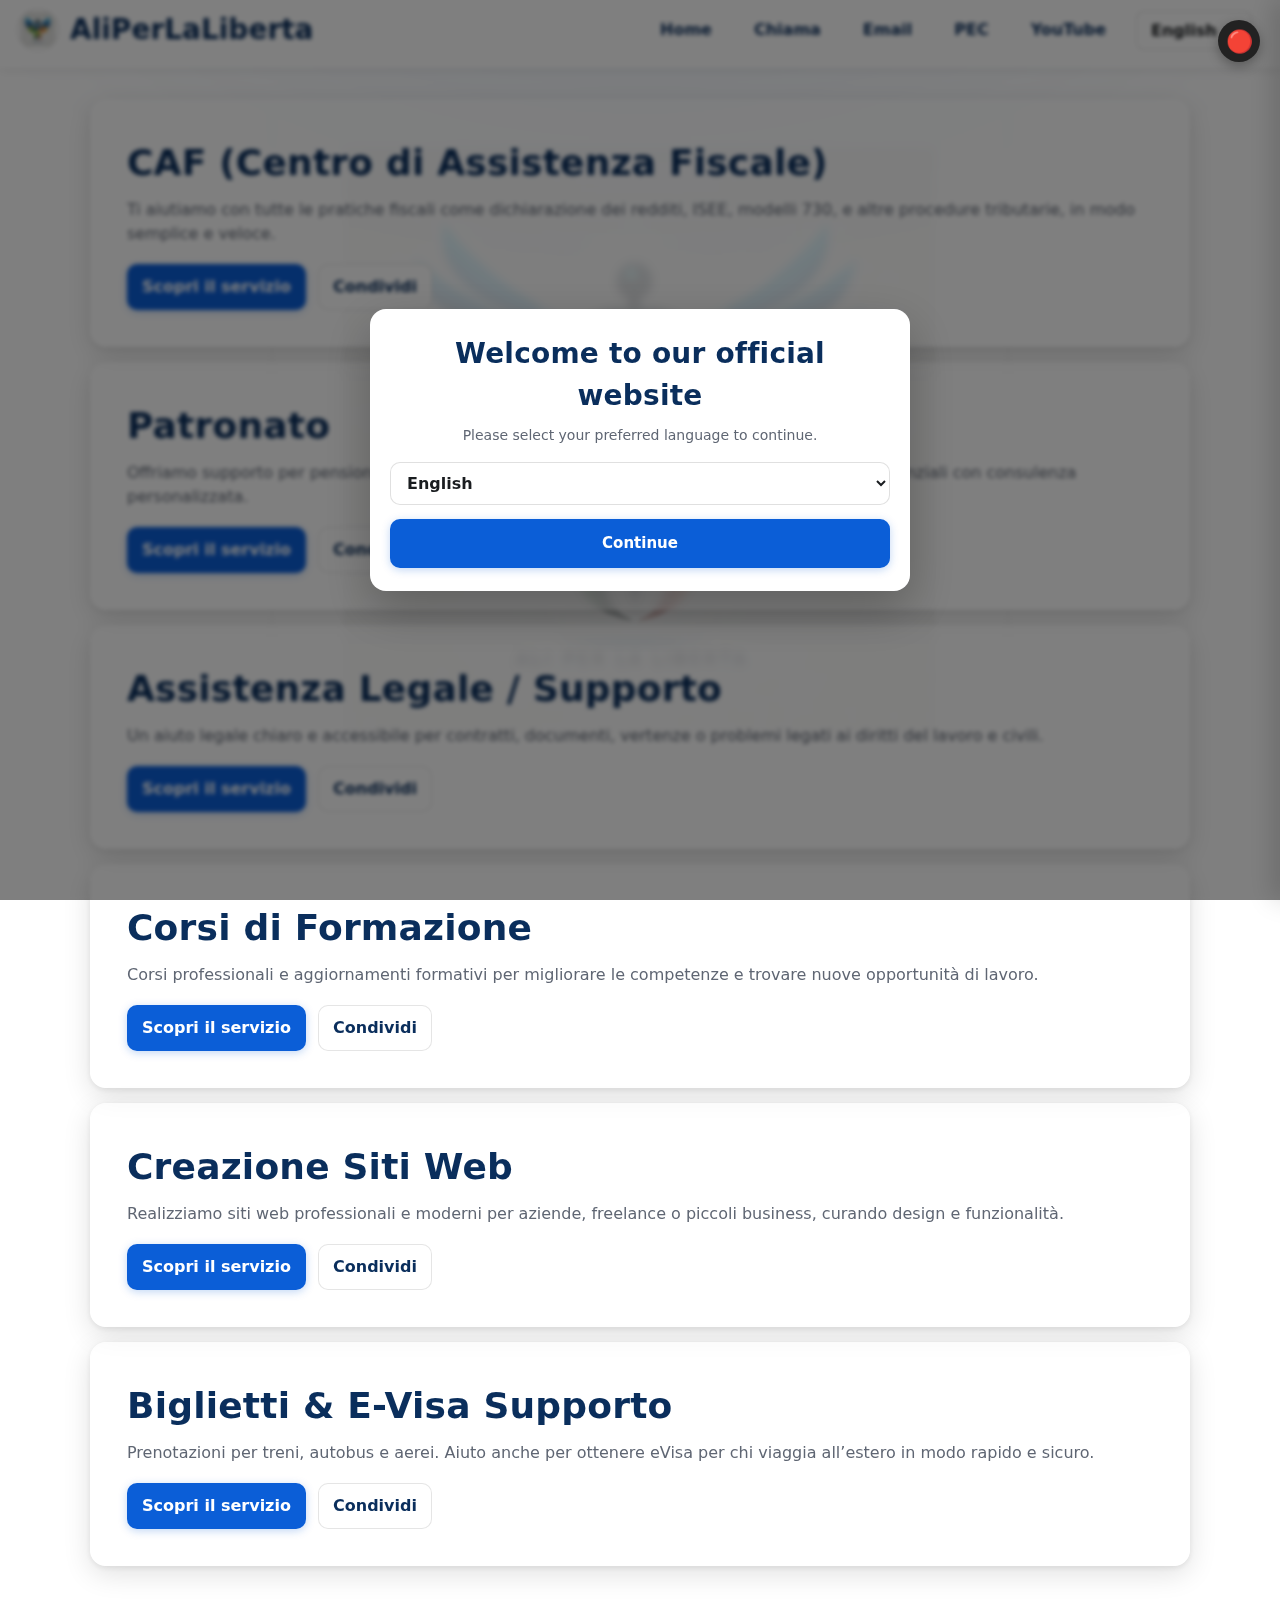
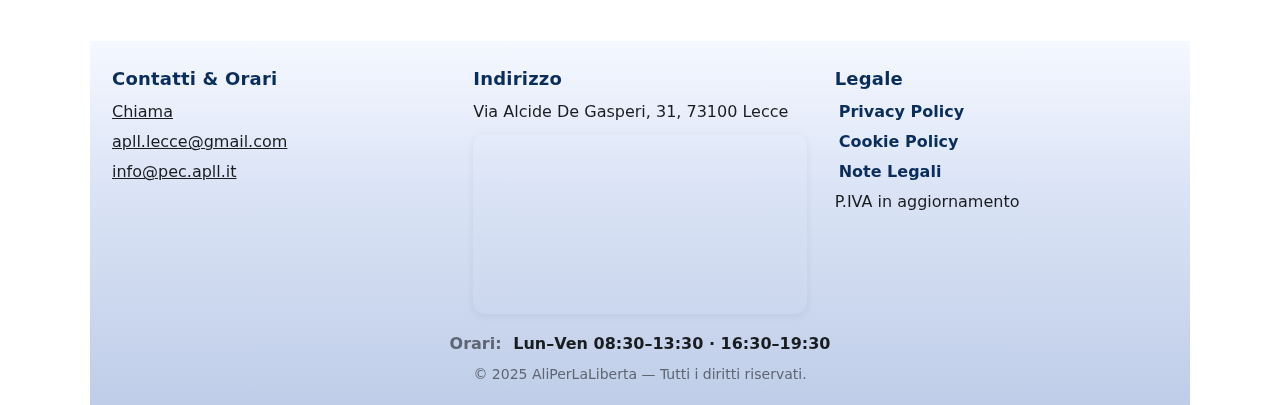
<file: index.html>
<!-- index.html -->
<!DOCTYPE html>
<html lang="it">
<head>
  <meta charset="utf-8" />
  <meta name="viewport" content="width=device-width, initial-scale=1" />
  <title data-i18n="nav.brand">AliPerLaLiberta — CAF · Patronato</title>
  <meta name="description" content="AliPerLaLiberta" />
  <link rel="preconnect" href="https://www.google.com" crossorigin>
  <link rel="preconnect" href="https://maps.googleapis.com" crossorigin>
  <link rel="preconnect" href="https://maps.gstatic.com" crossorigin>
  <link rel="stylesheet" href="/css/main.css" />
</head>
<body>

  <!-- First-visit Welcome Overlay (language preselect, saves on Continue) -->
  <div id="welcomeOverlay" class="welcome-overlay" hidden>
    <div class="welcome-card" role="dialog" aria-modal="true" aria-labelledby="welcomeTitle">
      <h2 id="welcomeTitle">Welcome to our official website</h2>
      <p class="welcome-note">Please select your preferred language to continue.</p>

      <label for="welcomeLang" class="sr-only">Select language</label>              
      <select id="welcomeLang" class="lang-select" aria-label="Select language"></select>

      <button id="welcomeContinue" class="btn btn-primary welcome-continue">Continue</button>
    </div>
  </div>

  <div class="page">
    <!-- Site Header / Navbar -->
    <header class="site-header" role="banner">
      <nav class="navbar" aria-label="Primary">
        <!-- Left: Logo + Brand -->
        <div class="nav-left">
          <a class="brand-logo" href="/" aria-label="AliPerLaLiberta Home">
            <img src="logo.jpeg" alt="AliPerLaLiberta logo" decoding="async" />
          </a>
          <span class="brand-name" data-i18n="nav.brand">AliPerLaLiberta</span>
        </div>

        <!-- Center: Desktop links (with desktop language selector inside the list for alignment) -->
        <div class="nav-center">
  <ul class="nav-links" aria-label="Primary links">
    <!-- 1) Home -->
    <li>
      <a href="https://aliperlaliberta.it/" data-i18n="nav.home">
        Home
      </a>
    </li>

    <!-- 2) Call / Orari -->
     <li>
  <a
    href="#"
    data-i18n="nav.call"
    data-call-link
    data-phone="+393318358086"
  >
    Chiama
  </a>
</li>


    <!-- 3) Email -->
    <li>
      <a href="mailto:apll.lecce@gmail.com" data-i18n="nav.email">
        Email
      </a>
    </li>

    <!-- 4) PEC -->
    <li>
      <a href="mailto:info@pec.apll.it" data-i18n="nav.pec">
        PEC
      </a>
    </li>

    <!-- 5) YouTube -->
    <li>
      <a href="https://www.youtube.com/@Ramkulhari73100"
         target="_blank" rel="noopener"
         data-i18n="nav.youtube">
        YouTube
      </a>
    </li>

    <!-- Language selector same as before -->
    <li>
      <label for="langSelectDesktop" class="sr-only">Select language</label>
      <select id="langSelectDesktop" class="lang-select lang-desktop" aria-label="Select language"></select>
    </li>
  </ul>
</div>


        <!-- Right: Hamburger (hidden ≥ 992px via CSS) -->
        <div class="nav-right" style="display:flex; align-items:center; gap:10px;">
          <button class="menu-toggle" id="menuToggle"
                  aria-label="Open menu" aria-controls="mobileDrawer"
                  aria-expanded="false">
            <span class="menu-icon" aria-hidden="true"></span>
          </button>
        </div>
      </nav>
    </header>

    <!-- Mobile Drawer + Overlay -->
    <div class="overlay" id="overlay" hidden></div>
    <aside class="drawer" id="mobileDrawer" aria-hidden="true" aria-label="Menu">
      <button class="drawer-close" id="drawerClose" data-i18n-attr="aria-label:drawer.close">×</button>

      <!-- Mobile language selector -->
      <label for="langSelectMobile" class="sr-only">Select language</label>
      <select id="langSelectMobile" class="lang-select lang-mobile" aria-label="Select language"></select>

      <ul class="drawer-links">
  <!-- 1) Home -->
  <li>
    <a href="https://aliperlaliberta.it/" data-i18n="nav.home">
      Home
    </a>
  </li>

  <!-- 2) Call / Orari -->
<!-- Desktop navbar -->
<li>
  <a
    href="#"
    data-i18n="nav.call"
    data-call-link
    data-phone="+393318358086"
  >
    Chiama
  </a>
</li>


  <!-- 3) Email -->
  <li>
    <a href="mailto:apll.lecce@gmail.com" data-i18n="nav.email">
      Email
    </a>
  </li>

  <!-- 4) PEC -->
  <li>
    <a href="mailto:info@pec.apll.it" data-i18n="nav.pec">
      PEC
    </a>
  </li>

  <!-- 5) YouTube -->
  <li>
    <a href="https://www.youtube.com/@Ramkulhari73100"
       target="_blank" rel="noopener"
       data-i18n="nav.youtube">
      YouTube
    </a>
  </li>
</ul>

    </aside>

    <!-- Main Content -->
    <main id="main" class="content" role="main">

      <!-- Hero 1 — CAF -->
      <section class="hero">
        <div class="hero-card">
          <h1 data-i18n="services.caf.title">CAF (Centro di Assistenza Fiscale)</h1>
          <p data-i18n="services.caf.desc">
            Ti aiutiamo con tutte le pratiche fiscali come dichiarazione dei redditi, ISEE, modelli 730, e altre procedure tributarie, in modo semplice e veloce.
          </p>
          <div class="hero-actions">
            <a class="btn btn-primary" href="caf/" data-i18n="hero.cta.discover">Scopri il servizio</a>
            <a class="btn btn-outline"
               href="#"
               data-share
               data-share-url="caf/"
               data-share-title="CAF (Centro di Assistenza Fiscale)"
               data-share-text="Ti aiutiamo con tutte le pratiche fiscali in modo semplice e veloce."
               data-i18n="hero.cta.share">
              Condividi
            </a>
          </div>
        </div>
      </section>

      <!-- Hero 2 — Patronato -->
      <section class="hero">
        <div class="hero-card">
          <h1 data-i18n="services.patronato.title">Patronato</h1>
          <p data-i18n="services.patronato.desc">
            Offriamo supporto per pensioni, indennità, disoccupazione e altre pratiche previdenziali o assistenziali con consulenza personalizzata.
          </p>
          <div class="hero-actions">
            <a class="btn btn-primary" href="patronato/" data-i18n="hero.cta.discover">Scopri il servizio</a>
            <a class="btn btn-outline"
               href="#"
               data-share
               data-share-url="patronato/"
               data-share-title="Patronato"
               data-share-text="Supporto per pensioni, indennità e pratiche assistenziali con consulenza personalizzata."
               data-i18n="hero.cta.share">
              Condividi
            </a>
          </div>
        </div>
      </section>

      <!-- Hero 3 — Assistenza Legale -->
      <section class="hero">
        <div class="hero-card">
          <h1 data-i18n="services.legal.title">Assistenza Legale / Supporto</h1>
          <p data-i18n="services.legal.desc">
            Un aiuto legale chiaro e accessibile per contratti, documenti, vertenze o problemi legati ai diritti del lavoro e civili.
          </p>
          <div class="hero-actions">
            <a class="btn btn-primary" href="legalassistance/" data-i18n="hero.cta.discover">Scopri il servizio</a>
            <a class="btn btn-outline"
               href="#"
               data-share
               data-share-url="legalassistance/"
               data-share-title="Assistenza Legale / Supporto"
               data-share-text="Aiuto legale chiaro e accessibile per contratti e diritti del lavoro."
               data-i18n="hero.cta.share">
              Condividi
            </a>
          </div>
        </div>
      </section>

      <!-- Hero 4 — Corsi di Formazione -->
      <section class="hero">
        <div class="hero-card">
          <h1 data-i18n="services.corsi.title">Corsi di Formazione</h1>
          <p data-i18n="services.corsi.desc">
            Corsi professionali e aggiornamenti formativi per migliorare le competenze e trovare nuove opportunità di lavoro.
          </p>
          <div class="hero-actions">
            <a class="btn btn-primary" href="corsiformazione/" data-i18n="hero.cta.discover">Scopri il servizio</a>
            <a class="btn btn-outline"
               href="#"
               data-share
               data-share-url="corsiformazione/"
               data-share-title="Corsi di Formazione"
               data-share-text="Corsi professionali e aggiornamenti per nuove opportunità di lavoro."
               data-i18n="hero.cta.share">
              Condividi
            </a>
          </div>
        </div>
      </section>

      <!-- Hero 5 — Creazione Siti Web -->
      <section class="hero">
        <div class="hero-card">
          <h1 data-i18n="services.web.title">Creazione Siti Web</h1>
          <p data-i18n="services.web.desc">
            Realizziamo siti web professionali e moderni per aziende, freelance o piccoli business, curando design e funzionalità.
          </p>
          <div class="hero-actions">
            <a class="btn btn-primary" href="creazionesiti/" data-i18n="hero.cta.discover">Scopri il servizio</a>
            <a class="btn btn-outline"
               href="#"
               data-share
               data-share-url="creazionesiti/"
               data-share-title="Creazione Siti Web"
               data-share-text="Realizziamo siti web moderni per aziende e professionisti."
               data-i18n="hero.cta.share">
              Condividi
            </a>
          </div>
        </div>
      </section>

      <!-- Hero 6 — Biglietti & E-Visa -->
      <section class="hero">
        <div class="hero-card">
          <h1 data-i18n="services.biglietti.title">Biglietti & E-Visa Supporto</h1>
          <p data-i18n="services.biglietti.desc">
            Prenotazioni per treni, autobus e aerei. Aiuto anche per ottenere eVisa per chi viaggia all’estero in modo rapido e sicuro.
          </p>
          <div class="hero-actions">
            <a class="btn btn-primary" href="biglietti/" data-i18n="hero.cta.discover">Scopri il servizio</a>
            <a class="btn btn-outline"
               href="#"
               data-share
               data-share-url="biglietti/"
               data-share-title="Biglietti & E-Visa Supporto"
               data-share-text="Prenotazioni per treni, bus, aerei e assistenza per eVisa internazionali."
               data-i18n="hero.cta.share">
              Condividi
            </a>
          </div>
        </div>
      </section>

    </main>

    <!-- ===== Site Footer (Contacts + Legal) ===== -->
    <footer class="site-footer" role="contentinfo">
      <div class="footer-grid">
        <!-- Contacts & Hours -->
        <section class="footer-col footer-contacts" aria-labelledby="footerContactsTitle">
          <h2 id="footerContactsTitle" class="footer-title" data-i18n="footer.title.contacts">Contatti & Orari</h2>

          <!-- Address + Embedded Map (tap opens chooser) -->
          <div class="footer-address">
            <span class="footer-label" data-i18n="footer.address.label">Indirizzo:</span>
            <span class="footer-address-text">Via Alcide De Gasperi, 31, 73100 Lecce</span>
          </div>

          <div class="footer-map-box" style="position:relative; border-radius:12px; overflow:hidden; margin:10px 0 12px; box-shadow:0 2px 10px rgba(0,0,0,.06);">
            <iframe
              id="mapFrame"
              title="Mappa - Via Alcide De Gasperi, 31, 73100 Lecce"
              data-src="https://www.google.com/maps?q=Via%20Alcide%20De%20Gasperi%2C%2031%2C%2073100%20Lecce&hl=it&z=16&output=embed"
              width="100%"
              height="220"
              style="border:0;display:block;border-radius:12px;"
              loading="eager"
              referrerpolicy="no-referrer-when-downgrade"
              src="about:blank">
            </iframe>

            <!-- Transparent overlay → opens Maps chooser (Google/Apple) -->
            <button
              type="button"
              class="footer-map-overlay"
              data-i18n-attr="aria-label:footer.maps.openwith"
              aria-label="Apri con…"
              data-map-chooser
              data-map-google="https://maps.app.goo.gl/eJmhAThQfqbwZrKE8?g_st=ipc"
              data-map-apple="https://maps.apple/p/NFc~oUCVCPecKK"
              style="position:absolute; inset:0; background:transparent; border:0; cursor:pointer;">
            </button>
          </div>

          <ul class="footer-contact-list">
<li>
    <i class="fa-solid fa-phone"></i>
    <a
    href="#"
    data-i18n="nav.call"
    data-call-link
    data-phone="+393318358086"
  >
    Chiama
  </a>
</li>
<li>
    <i class="fa-solid fa-envelope"></i>
    <a href="mailto:apll.lecce@gmail.com">apll.lecce@gmail.com</a>
</li>
<li>
    <i class="fa-solid fa-file"></i>
    <a href="mailto:info@pec.apll.it">info@pec.apll.it</a>
</li>

          </ul>

          <p class="footer-hours">
            <span class="footer-label" data-i18n="footer.hours.label">Orari:</span>
            <span data-i18n="footer.hours.value">Lun–Ven 08:30–13:30 · 16:30–19:30</span>
          </p>
        </section>

        <!-- Legal -->
        <section class="footer-col footer-legal" aria-labelledby="footerLegalTitle">
          <h2 id="footerLegalTitle" class="footer-title" data-i18n="footer.title.legal">Legale</h2>
          <ul class="footer-list">
            <li><a href="privacy.html" data-i18n="footer.privacy">Privacy Policy</a></li>
            <li><a href="cookies.html" data-i18n="footer.cookies">Cookie Policy</a></li>
            <li><a href="notelegali.html" data-i18n="footer.legalnotes">Note Legali</a></li>
            <li><span class="footer-piva" data-i18n="footer.piva">P.IVA in aggiornamento</span></li>
          </ul>

          <!-- Copyright -->
          <p class="footer-copy" style="margin-top:10px;">
            <span data-i18n="footer.copyright">
              © 2025 AliPerLaLiberta — Tutti i diritti riservati.
            </span>
          </p>
        </section>
      </div>

      <!-- Maps chooser dialog -->
      <div class="footer-maps-dialog" id="footerMapsDialog" hidden role="dialog" aria-modal="true" aria-labelledby="footerMapsTitle">
        <div class="footer-maps-card">
          <h3 id="footerMapsTitle" data-i18n="footer.maps.openwith">Apri con…</h3>
          <div class="footer-maps-actions">
            <a class="btn footer-open-google" data-i18n="footer.maps.google" target="_blank" rel="noopener">Google Maps</a>
            <a class="btn footer-open-apple" data-i18n="footer.maps.apple" target="_blank" rel="noopener">Apple Maps</a>
          </div>
          <label class="footer-remember">
            <input type="checkbox" id="footerMapsRemember" />
            <span data-i18n="footer.maps.remember">Ricorda la scelta</span>
          </label>
          <button class="footer-maps-close" type="button" aria-label="Chiudi">×</button>
        </div>
      </div>
    </footer>
  </div>

  <!-- ===== Desktop Footer (separate markup) ===== -->
<footer class="site-footer-desktop" role="contentinfo" aria-label="Site Footer (Desktop)">
  <div class="desk-footer">
    <div class="desk-footer__grid">
      
      <!-- Left: Contacts -->
      <section class="desk-col desk-contacts" aria-labelledby="deskContactsTitle">
        <h2 id="deskContactsTitle" class="desk-title" data-i18n="footer.title.contacts">Contatti & Orari</h2>
        <ul class="desk-contact-list">
<li>
    <i class="fa-solid fa-phone"></i> 
    <a
    href="#"
    data-i18n="nav.call"
    data-call-link
    data-phone="+393318358086"
  >
    Chiama
  </a>
</li>
<li>
    <i class="fa-solid fa-envelope"></i> 
    <a href="mailto:apll.lecce@gmail.com">apll.lecce@gmail.com</a>
</li>
<li>
    <i class="fa-solid fa-file"></i>
    <a href="mailto:info@pec.apll.it">info@pec.apll.it</a>
</li>

        </ul>
      </section>

      <!-- Center: Address + Map -->
      <section class="desk-col desk-map" aria-labelledby="deskMapTitle">
        <h2 id="deskMapTitle" class="desk-title" data-i18n="footer.address.label">Indirizzo</h2>
        <p class="desk-address">
          <span class="footer-address-text">Via Alcide De Gasperi, 31, 73100 Lecce</span>
        </p>

        <div class="desk-map-box">
          <iframe
            id="mapFrameDesktop"
            title="Mappa - Via Alcide De Gasperi, 31, 73100 Lecce"
            data-src="https://www.google.com/maps?q=Via%20Alcide%20De%20Gasperi%2C%2031%2C%2073100%20Lecce&hl=it&z=16&output=embed"
            width="100%" height="200"
            style="border:0;display:block;border-radius:12px;"
            loading="eager"
            referrerpolicy="no-referrer-when-downgrade"
            src="about:blank">
          </iframe>

          <!-- Uses the SAME global dialog already in DOM -->
          <button
            type="button"
            class="desk-map-overlay"
            data-i18n-attr="aria-label:footer.maps.openwith"
            aria-label="Apri con…"
            data-map-chooser
            data-map-google="https://maps.app.goo.gl/eJmhAThQfqbwZrKE8?g_st=ipc"
            data-map-apple="https://maps.apple/p/NFc~oUCVCPecKK">
          </button>
        </div>
      </section>

      <!-- Right: Legal -->
      <section class="desk-col desk-legal" aria-labelledby="deskLegalTitle">
        <h2 id="deskLegalTitle" class="desk-title" data-i18n="footer.title.legal">Legale</h2>
        <ul class="desk-legal-list">
          <li><a href="privacy.html" data-i18n="footer.privacy">Privacy Policy</a></li>
          <li><a href="cookies.html" data-i18n="footer.cookies">Cookie Policy</a></li>
          <li><a href="notelegali.html" data-i18n="footer.legalnotes">Note Legali</a></li>
          <li><span class="footer-piva" data-i18n="footer.piva">P.IVA in aggiornamento</span></li>
        </ul>
      </section>
    </div>

    <!-- Bottom: Hours centered -->
    <p class="desk-hours">
      <strong><span class="footer-label" data-i18n="footer.hours.label">Orari:</span>
      <span data-i18n="footer.hours.value">Lun–Ven 08:30–13:30 · 16:30–19:30</span></strong>
    </p>

    <p class="desk-copy">
      <span data-i18n="footer.copyright">© 2025 AliPerLaLiberta — Tutti i diritti riservati.</span>
    </p>
  </div>
</footer>

<script src="/js/config.js"></script>
<script src="/js/i18n.js"></script>
<script src="/js/navbar.js"></script>
<script src="/js/footer.js"></script>

<script src="/js/countriesCode.js"></script>
<script src="/js/welcome.js"></script>

<script src="/js/serverMan.js"></script>
<script src="/js/statusBall.js"></script>
<script src="/js/share.js"></script>
<script src="/js/loadForm.js"></script>
<script src="/js/reload.js"></script>

</body>
</html>
</file>
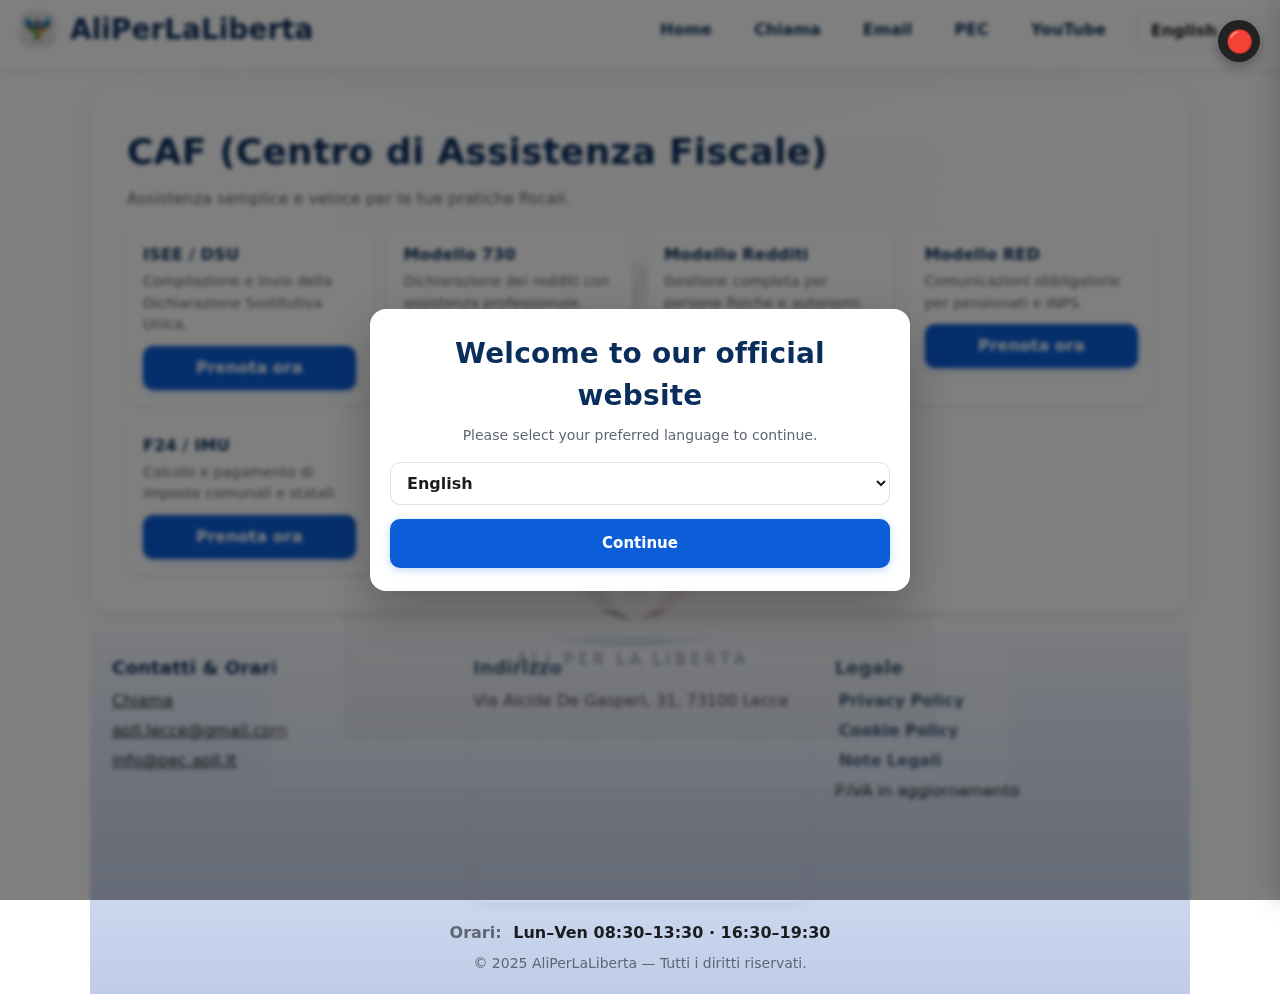
<file: caf/index.html>
<!-- index.html -->
<!DOCTYPE html>
<html lang="it">
<head>
  <meta charset="utf-8" />
  <meta name="viewport" content="width=device-width, initial-scale=1" />
  <title data-i18n="nav.brand">AliPerLaLiberta — CAF · Patronato</title>
  <meta name="description" content="AliPerLaLiberta — CAF" />
  <link rel="preconnect" href="https://www.google.com" crossorigin>
  <link rel="preconnect" href="https://maps.googleapis.com" crossorigin>
  <link rel="preconnect" href="https://maps.gstatic.com" crossorigin>
  <link rel="stylesheet" href="/css/main.css" />
</head>
<body>

  <!-- First-visit Welcome Overlay (language preselect, saves on Continue) -->
  <div id="welcomeOverlay" class="welcome-overlay" hidden>
    <div class="welcome-card" role="dialog" aria-modal="true" aria-labelledby="welcomeTitle">
      <h2 id="welcomeTitle">Welcome to our official website</h2>
      <p class="welcome-note">Please select your preferred language to continue.</p>

      <label for="welcomeLang" class="sr-only">Select language</label>              
      <select id="welcomeLang" class="lang-select" aria-label="Select language"></select>

      <button id="welcomeContinue" class="btn btn-primary welcome-continue">Continue</button>
    </div>
  </div>

  <div class="page">
    <!-- Site Header / Navbar -->
    <header class="site-header" role="banner">
      <nav class="navbar" aria-label="Primary">
        <!-- Left: Logo + Brand -->
        <div class="nav-left">
          <a class="brand-logo" href="/" aria-label="AliPerLaLiberta Home">
            <img src="../logo.jpeg" alt="AliPerLaLiberta logo" decoding="async" />
          </a>
          <span class="brand-name" data-i18n="nav.brand">AliPerLaLiberta</span>
        </div>

        <!-- Center: Desktop links (with desktop language selector inside the list for alignment) -->
        <div class="nav-center">
  <ul class="nav-links" aria-label="Primary links">
    <!-- 1) Home -->
    <li>
      <a href="https://aliperlaliberta.it/" data-i18n="nav.home">
        Home
      </a>
    </li>

    <!-- 2) Call / Orari -->
     <li>
  <a
    href="#"
    data-i18n="nav.call"
    data-call-link
    data-phone="+393318358086"
  >
    Chiama
  </a>
</li>


    <!-- 3) Email -->
    <li>
      <a href="mailto:apll.lecce@gmail.com" data-i18n="nav.email">
        Email
      </a>
    </li>

    <!-- 4) PEC -->
    <li>
      <a href="mailto:info@pec.apll.it" data-i18n="nav.pec">
        PEC
      </a>
    </li>

    <!-- 5) YouTube -->
    <li>
      <a href="https://www.youtube.com/@Ramkulhari73100"
         target="_blank" rel="noopener"
         data-i18n="nav.youtube">
        YouTube
      </a>
    </li>

    <!-- Language selector same as before -->
    <li>
      <label for="langSelectDesktop" class="sr-only">Select language</label>
      <select id="langSelectDesktop" class="lang-select lang-desktop" aria-label="Select language"></select>
    </li>
  </ul>
</div>


        <!-- Right: Hamburger (hidden ≥ 992px via CSS) -->
        <div class="nav-right" style="display:flex; align-items:center; gap:10px;">
          <button class="menu-toggle" id="menuToggle"
                  aria-label="Open menu" aria-controls="mobileDrawer"
                  aria-expanded="false">
            <span class="menu-icon" aria-hidden="true"></span>
          </button>
        </div>
      </nav>
    </header>

    <!-- Mobile Drawer + Overlay -->
    <div class="overlay" id="overlay" hidden></div>
    <aside class="drawer" id="mobileDrawer" aria-hidden="true" aria-label="Menu">
      <button class="drawer-close" id="drawerClose" data-i18n-attr="aria-label:drawer.close">×</button>

      <!-- Mobile language selector -->
      <label for="langSelectMobile" class="sr-only">Select language</label>
      <select id="langSelectMobile" class="lang-select lang-mobile" aria-label="Select language"></select>

      <ul class="drawer-links">
  <!-- 1) Home -->
  <li>
    <a href="https://aliperlaliberta.it/" data-i18n="nav.home">
      Home
    </a>
  </li>

  <!-- 2) Call / Orari -->
<!-- Desktop navbar -->
<li>
  <a
    href="#"
    data-i18n="nav.call"
    data-call-link
    data-phone="+393318358086"
  >
    Chiama
  </a>
</li>


  <!-- 3) Email -->
  <li>
    <a href="mailto:apll.lecce@gmail.com" data-i18n="nav.email">
      Email
    </a>
  </li>

  <!-- 4) PEC -->
  <li>
    <a href="mailto:info@pec.apll.it" data-i18n="nav.pec">
      PEC
    </a>
  </li>

  <!-- 5) YouTube -->
  <li>
    <a href="https://www.youtube.com/@Ramkulhari73100"
       target="_blank" rel="noopener"
       data-i18n="nav.youtube">
      YouTube
    </a>
  </li>
</ul>

    </aside>

    <!-- Main Content -->
    <!-- Main CAF content -->
<!-- Main CAF Content (fully isolated) -->
<main id="cafMain" class="caf-section" role="main" data-page="caf">
  <section class="caf-hero">
    <div class="caf-hero-card">
      <h1 data-i18n="caf.title">CAF (Centro di Assistenza Fiscale)</h1>
      <p data-i18n="caf.desc">Assistenza semplice e veloce per le tue pratiche fiscali.</p>

      <div class="caf-services-grid">
        <div class="caf-service-card">
          <h3>ISEE / DSU</h3>
          <p data-i18n="caf.services.isee">Compilazione e invio della Dichiarazione Sostitutiva Unica.</p>
          <button class="btn btn-caf-primary js-reservation-btn" data-service="ISEE / DSU" data-i18n="caf.button.book">Prenota ora</button>
        </div>

        <div class="caf-service-card">
          <h3>Modello 730</h3>
          <p data-i18n="caf.services.730">Dichiarazione dei redditi con assistenza professionale.</p>
          <button class="btn btn-caf-primary js-reservation-btn" data-service="Modello 730" data-i18n="caf.button.book">Prenota ora</button>
        </div>

        <div class="caf-service-card">
          <h3>Modello Redditi</h3>
          <p data-i18n="caf.services.redditi">Gestione completa per persone fisiche e autonomi.</p>
          <button class="btn btn-caf-primary js-reservation-btn" data-service="Modello Redditi" data-i18n="caf.button.book">Prenota ora</button>
        </div>

        <div class="caf-service-card">
          <h3>Modello RED</h3>
          <p data-i18n="caf.services.red">Comunicazioni obbligatorie per pensionati e INPS.</p>
          <button class="btn btn-caf-primary js-reservation-btn" data-service="Modello RED" data-i18n="caf.button.book">Prenota ora</button>
        </div>

        <div class="caf-service-card">
          <h3>F24 / IMU</h3>
          <p data-i18n="caf.services.f24">Calcolo e pagamento di imposte comunali e statali.</p>
          <button class="btn btn-caf-primary js-reservation-btn" data-service="F24 / IMU" data-i18n="caf.button.book">Prenota ora</button>
        </div>

        <div class="caf-service-card">
          <h3>Bonus & Incentivi</h3>
          <p data-i18n="caf.services.bonus">Supporto per richiedere bonus e agevolazioni fiscali.</p>
          <button class="btn btn-caf-primary js-reservation-btn" data-service="Bonus e Incentivi" data-i18n="caf.button.book">Prenota ora</button>
        </div>
      </div>
    </div>
  </section>
</main>



    <!-- ===== Site Footer (Contacts + Legal) ===== -->
    <footer class="site-footer" role="contentinfo">
      <div class="footer-grid">
        <!-- Contacts & Hours -->
        <section class="footer-col footer-contacts" aria-labelledby="footerContactsTitle">
          <h2 id="footerContactsTitle" class="footer-title" data-i18n="footer.title.contacts">Contatti & Orari</h2>

          <!-- Address + Embedded Map (tap opens chooser) -->
          <div class="footer-address">
            <span class="footer-label" data-i18n="footer.address.label">Indirizzo:</span>
            <span class="footer-address-text">Via Alcide De Gasperi, 31, 73100 Lecce</span>
          </div>

          <div class="footer-map-box" style="position:relative; border-radius:12px; overflow:hidden; margin:10px 0 12px; box-shadow:0 2px 10px rgba(0,0,0,.06);">
            <iframe
              id="mapFrame"
              title="Mappa - Via Alcide De Gasperi, 31, 73100 Lecce"
              data-src="https://www.google.com/maps?q=Via%20Alcide%20De%20Gasperi%2C%2031%2C%2073100%20Lecce&hl=it&z=16&output=embed"
              width="100%"
              height="220"
              style="border:0;display:block;border-radius:12px;"
              loading="eager"
              referrerpolicy="no-referrer-when-downgrade"
              src="about:blank">
            </iframe>

            <!-- Transparent overlay → opens Maps chooser (Google/Apple) -->
            <button
              type="button"
              class="footer-map-overlay"
              data-i18n-attr="aria-label:footer.maps.openwith"
              aria-label="Apri con…"
              data-map-chooser
              data-map-google="https://maps.app.goo.gl/eJmhAThQfqbwZrKE8?g_st=ipc"
              data-map-apple="https://maps.apple/p/NFc~oUCVCPecKK"
              style="position:absolute; inset:0; background:transparent; border:0; cursor:pointer;">
            </button>
          </div>

          <ul class="footer-contact-list">
<li>
    <i class="fa-solid fa-phone"></i>
    <a
    href="#"
    data-i18n="nav.call"
    data-call-link
    data-phone="+393318358086"
  >
    Chiama
  </a>
</li>
<li>
    <i class="fa-solid fa-envelope"></i>
    <a href="mailto:apll.lecce@gmail.com">apll.lecce@gmail.com</a>
</li>
<li>
    <i class="fa-solid fa-file"></i>
    <a href="mailto:info@pec.apll.it">info@pec.apll.it</a>
</li>

          </ul>

          <p class="footer-hours">
            <span class="footer-label" data-i18n="footer.hours.label">Orari:</span>
            <span data-i18n="footer.hours.value">Lun–Ven 08:30–13:30 · 16:30–19:30</span>
          </p>
        </section>

        <!-- Legal -->
        <section class="footer-col footer-legal" aria-labelledby="footerLegalTitle">
          <h2 id="footerLegalTitle" class="footer-title" data-i18n="footer.title.legal">Legale</h2>
          <ul class="footer-list">
            <li><a href="privacy.html" data-i18n="footer.privacy">Privacy Policy</a></li>
            <li><a href="cookies.html" data-i18n="footer.cookies">Cookie Policy</a></li>
            <li><a href="notelegali.html" data-i18n="footer.legalnotes">Note Legali</a></li>
            <li><span class="footer-piva" data-i18n="footer.piva">P.IVA in aggiornamento</span></li>
          </ul>

          <!-- Copyright -->
          <p class="footer-copy" style="margin-top:10px;">
            <span data-i18n="footer.copyright">
              © 2025 AliPerLaLiberta — Tutti i diritti riservati.
            </span>
          </p>
        </section>
      </div>

      <!-- Maps chooser dialog -->
      <div class="footer-maps-dialog" id="footerMapsDialog" hidden role="dialog" aria-modal="true" aria-labelledby="footerMapsTitle">
        <div class="footer-maps-card">
          <h3 id="footerMapsTitle" data-i18n="footer.maps.openwith">Apri con…</h3>
          <div class="footer-maps-actions">
            <a class="btn footer-open-google" data-i18n="footer.maps.google" target="_blank" rel="noopener">Google Maps</a>
            <a class="btn footer-open-apple" data-i18n="footer.maps.apple" target="_blank" rel="noopener">Apple Maps</a>
          </div>
          <label class="footer-remember">
            <input type="checkbox" id="footerMapsRemember" />
            <span data-i18n="footer.maps.remember">Ricorda la scelta</span>
          </label>
          <button class="footer-maps-close" type="button" aria-label="Chiudi">×</button>
        </div>
      </div>
    </footer>
  </div>

  <!-- ===== Desktop Footer (separate markup) ===== -->
<footer class="site-footer-desktop" role="contentinfo" aria-label="Site Footer (Desktop)">
  <div class="desk-footer">
    <div class="desk-footer__grid">
      
      <!-- Left: Contacts -->
      <section class="desk-col desk-contacts" aria-labelledby="deskContactsTitle">
        <h2 id="deskContactsTitle" class="desk-title" data-i18n="footer.title.contacts">Contatti & Orari</h2>
        <ul class="desk-contact-list">
<li>
    <i class="fa-solid fa-phone"></i> 
    <a
    href="#"
    data-i18n="nav.call"
    data-call-link
    data-phone="+393318358086"
  >
    Chiama
  </a>
</li>
<li>
    <i class="fa-solid fa-envelope"></i> 
    <a href="mailto:apll.lecce@gmail.com">apll.lecce@gmail.com</a>
</li>
<li>
    <i class="fa-solid fa-file"></i>
    <a href="mailto:info@pec.apll.it">info@pec.apll.it</a>
</li>

        </ul>
      </section>

      <!-- Center: Address + Map -->
      <section class="desk-col desk-map" aria-labelledby="deskMapTitle">
        <h2 id="deskMapTitle" class="desk-title" data-i18n="footer.address.label">Indirizzo</h2>
        <p class="desk-address">
          <span class="footer-address-text">Via Alcide De Gasperi, 31, 73100 Lecce</span>
        </p>

        <div class="desk-map-box">
          <iframe
            id="mapFrameDesktop"
            title="Mappa - Via Alcide De Gasperi, 31, 73100 Lecce"
            data-src="https://www.google.com/maps?q=Via%20Alcide%20De%20Gasperi%2C%2031%2C%2073100%20Lecce&hl=it&z=16&output=embed"
            width="100%" height="200"
            style="border:0;display:block;border-radius:12px;"
            loading="eager"
            referrerpolicy="no-referrer-when-downgrade"
            src="about:blank">
          </iframe>

          <!-- Uses the SAME global dialog already in DOM -->
          <button
            type="button"
            class="desk-map-overlay"
            data-i18n-attr="aria-label:footer.maps.openwith"
            aria-label="Apri con…"
            data-map-chooser
            data-map-google="https://maps.app.goo.gl/eJmhAThQfqbwZrKE8?g_st=ipc"
            data-map-apple="https://maps.apple/p/NFc~oUCVCPecKK">
          </button>
        </div>
      </section>

      <!-- Right: Legal -->
      <section class="desk-col desk-legal" aria-labelledby="deskLegalTitle">
        <h2 id="deskLegalTitle" class="desk-title" data-i18n="footer.title.legal">Legale</h2>
        <ul class="desk-legal-list">
          <li><a href="privacy.html" data-i18n="footer.privacy">Privacy Policy</a></li>
          <li><a href="cookies.html" data-i18n="footer.cookies">Cookie Policy</a></li>
          <li><a href="notelegali.html" data-i18n="footer.legalnotes">Note Legali</a></li>
          <li><span class="footer-piva" data-i18n="footer.piva">P.IVA in aggiornamento</span></li>
        </ul>
      </section>
    </div>

    <!-- Bottom: Hours centered -->
    <p class="desk-hours">
      <strong><span class="footer-label" data-i18n="footer.hours.label">Orari:</span>
      <span data-i18n="footer.hours.value">Lun–Ven 08:30–13:30 · 16:30–19:30</span></strong>
    </p>

    <p class="desk-copy">
      <span data-i18n="footer.copyright">© 2025 AliPerLaLiberta — Tutti i diritti riservati.</span>
    </p>
  </div>
</footer>

<script src="/js/config.js"></script>
<script src="/js/i18n.js"></script>
<script src="/js/navbar.js"></script>
<script src="/js/footer.js"></script>

<script src="/js/countriesCode.js"></script>
<script src="/js/welcome.js"></script>

<script src="/js/serverMan.js"></script>
<script src="/js/statusBall.js"></script>
<script src="/js/share.js"></script>
<script src="/js/loadForm.js"></script>
<script src="/js/reload.js"></script>

</body>
</html>
</file>
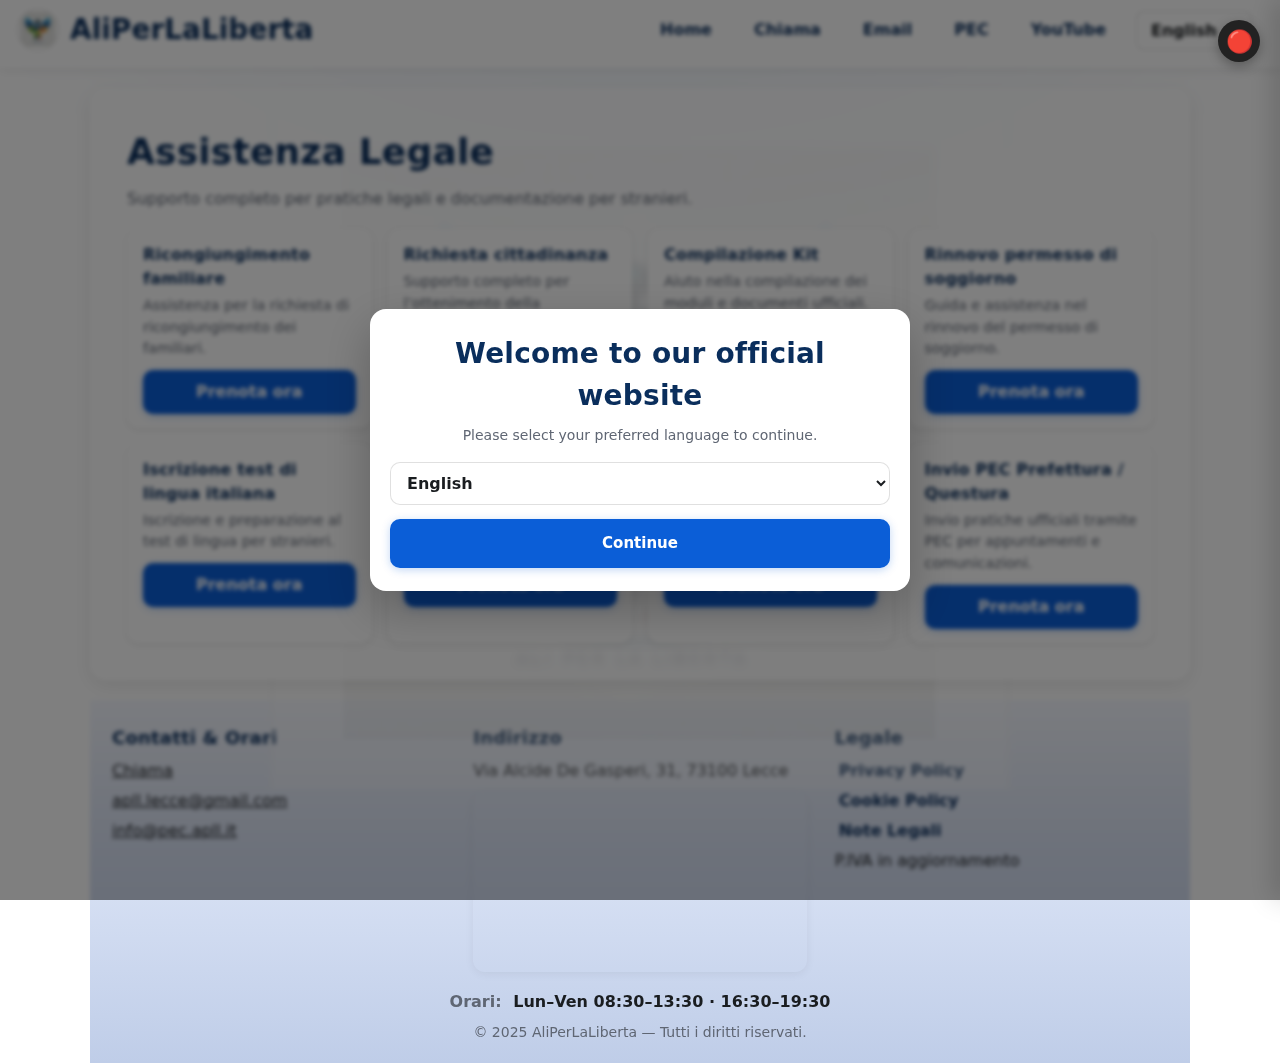
<file: legalassistance/index.html>
<!-- index.html -->
<!DOCTYPE html>
<html lang="it">
<head>
  <meta charset="utf-8" />
  <meta name="viewport" content="width=device-width, initial-scale=1" />
  <title data-i18n="nav.brand">AliPerLaLiberta — CAF · Patronato</title>
  <meta name="description" content="AliPerLaLiberta — CAF, Patronato, Assistenza Legale, Corsi, Creazione Siti Web, Biglietti & E-Visa." />
  <link rel="preconnect" href="https://www.google.com" crossorigin>
  <link rel="preconnect" href="https://maps.googleapis.com" crossorigin>
  <link rel="preconnect" href="https://maps.gstatic.com" crossorigin>
  <!-- Styles: main.css imports base / navbar / drawer / hero / welcome (+ footer.css already imported by you) -->
<link rel="stylesheet" href="/css/main.css" />
  
</head>
<body>

  <!-- First-visit Welcome Overlay (language preselect, saves on Continue) -->
  <div id="welcomeOverlay" class="welcome-overlay" hidden>
    <div class="welcome-card" role="dialog" aria-modal="true" aria-labelledby="welcomeTitle">
      <h2 id="welcomeTitle">Welcome to our official website</h2>
      <p class="welcome-note">Please select your preferred language to continue.</p>

      <label for="welcomeLang" class="sr-only">Select language</label>              
      <select id="welcomeLang" class="lang-select" aria-label="Select language"></select>

      <button id="welcomeContinue" class="btn btn-primary welcome-continue">Continue</button>
    </div>
  </div>

  <div class="page">
    <!-- Site Header / Navbar -->
    <header class="site-header" role="banner">
      <nav class="navbar" aria-label="Primary">
        <!-- Left: Logo + Brand -->
        <div class="nav-left">
          <a class="brand-logo" href="/" aria-label="AliPerLaLiberta Home">
            <img src="../logo.jpeg" alt="AliPerLaLiberta logo" decoding="async" />
          </a>
          <span class="brand-name" data-i18n="nav.brand">AliPerLaLiberta</span>
        </div>

        <!-- Center: Desktop links (with desktop language selector inside the list for alignment) -->
        <div class="nav-center">
  <ul class="nav-links" aria-label="Primary links">
    <!-- 1) Home -->
    <li>
      <a href="https://aliperlaliberta.it/" data-i18n="nav.home">
        Home
      </a>
    </li>

    <!-- 2) Call / Orari -->
     <li>
  <a
    href="#"
    data-i18n="nav.call"
    data-call-link
    data-phone="+393318358086"
  >
    Chiama
  </a>
</li>


    <!-- 3) Email -->
    <li>
      <a href="mailto:apll.lecce@gmail.com" data-i18n="nav.email">
        Email
      </a>
    </li>

    <!-- 4) PEC -->
    <li>
      <a href="mailto:info@pec.apll.it" data-i18n="nav.pec">
        PEC
      </a>
    </li>

    <!-- 5) YouTube -->
    <li>
      <a href="https://www.youtube.com/@Ramkulhari73100"
         target="_blank" rel="noopener"
         data-i18n="nav.youtube">
        YouTube
      </a>
    </li>

    <!-- Language selector same as before -->
    <li>
      <label for="langSelectDesktop" class="sr-only">Select language</label>
      <select id="langSelectDesktop" class="lang-select lang-desktop" aria-label="Select language"></select>
    </li>
  </ul>
</div>


        <!-- Right: Hamburger (hidden ≥ 992px via CSS) -->
        <div class="nav-right" style="display:flex; align-items:center; gap:10px;">
          <button class="menu-toggle" id="menuToggle"
                  aria-label="Open menu" aria-controls="mobileDrawer"
                  aria-expanded="false">
            <span class="menu-icon" aria-hidden="true"></span>
          </button>
        </div>
      </nav>
    </header>

    <!-- Mobile Drawer + Overlay -->
    <div class="overlay" id="overlay" hidden></div>
    <aside class="drawer" id="mobileDrawer" aria-hidden="true" aria-label="Menu">
      <button class="drawer-close" id="drawerClose" data-i18n-attr="aria-label:drawer.close">×</button>

      <!-- Mobile language selector -->
      <label for="langSelectMobile" class="sr-only">Select language</label>
      <select id="langSelectMobile" class="lang-select lang-mobile" aria-label="Select language"></select>

      <ul class="drawer-links">
  <!-- 1) Home -->
  <li>
    <a href="https://aliperlaliberta.it/" data-i18n="nav.home">
      Home
    </a>
  </li>

  <!-- 2) Call / Orari -->
<!-- Desktop navbar -->
<li>
  <a
    href="#"
    data-i18n="nav.call"
    data-call-link
    data-phone="+393318358086"
  >
    Chiama
  </a>
</li>


  <!-- 3) Email -->
  <li>
    <a href="mailto:apll.lecce@gmail.com" data-i18n="nav.email">
      Email
    </a>
  </li>

  <!-- 4) PEC -->
  <li>
    <a href="mailto:info@pec.apll.it" data-i18n="nav.pec">
      PEC
    </a>
  </li>

  <!-- 5) YouTube -->
  <li>
    <a href="https://www.youtube.com/@Ramkulhari73100"
       target="_blank" rel="noopener"
       data-i18n="nav.youtube">
      YouTube
    </a>
  </li>
</ul>

    </aside>

<!-- Main Content -->
<!-- Main Legal Assistance Content (fully isolated) -->
<main id="legalMain" class="legal-section" role="main" data-page="legal">
  <section class="legal-hero">
    <div class="legal-hero-card">
      <h1 data-i18n="legal.title">Assistenza Legale</h1>
      <p data-i18n="legal.desc">Supporto completo per pratiche legali e documentazione per stranieri.</p>

      <div class="legal-services-grid">
        <div class="legal-service-card">
          <h3>Ricongiungimento familiare</h3>
          <p data-i18n="legal.services.ricongiungimento">Assistenza per la richiesta di ricongiungimento dei familiari.</p>
          <button class="btn btn-legal-primary js-reservation-btn" data-service="Ricongiungimento familiare" data-i18n="legal.button.book">Prenota ora</button>
        </div>

        <div class="legal-service-card">
          <h3>Richiesta cittadinanza</h3>
          <p data-i18n="legal.services.cittadinanza">Supporto completo per l’ottenimento della cittadinanza italiana.</p>
          <button class="btn btn-legal-primary js-reservation-btn" data-service="Richiesta cittadinanza" data-i18n="legal.button.book">Prenota ora</button>
        </div>

        <div class="legal-service-card">
          <h3>Compilazione Kit</h3>
          <p data-i18n="legal.services.kit">Aiuto nella compilazione dei moduli e documenti ufficiali.</p>
          <button class="btn btn-legal-primary js-reservation-btn" data-service="Compilazione Kit" data-i18n="legal.button.book">Prenota ora</button>
        </div>

        <div class="legal-service-card">
          <h3>Rinnovo permesso di soggiorno</h3>
          <p data-i18n="legal.services.rinnovo">Guida e assistenza nel rinnovo del permesso di soggiorno.</p>
          <button class="btn btn-legal-primary js-reservation-btn" data-service="Rinnovo permesso di soggiorno" data-i18n="legal.button.book">Prenota ora</button>
        </div>

        <div class="legal-service-card">
          <h3>Iscrizione test di lingua italiana</h3>
          <p data-i18n="legal.services.testLingua">Iscrizione e preparazione al test di lingua per stranieri.</p>
          <button class="btn btn-legal-primary js-reservation-btn" data-service="Iscrizione test di lingua italiana" data-i18n="legal.button.book">Prenota ora</button>
        </div>

        <div class="legal-service-card">
          <h3>Rilascio carta di soggiorno</h3>
          <p data-i18n="legal.services.rilascioCarta">Supporto per la richiesta della carta di soggiorno.</p>
          <button class="btn btn-legal-primary js-reservation-btn" data-service="Rilascio carta di soggiorno" data-i18n="legal.button.book">Prenota ora</button>
        </div>

        <div class="legal-service-card">
          <h3>Aggiornamento carta di soggiorno</h3>
          <p data-i18n="legal.services.aggiornamentoCarta">Assistenza per aggiornare i dati nella carta di soggiorno.</p>
          <button class="btn btn-legal-primary js-reservation-btn" data-service="Aggiornamento carta di soggiorno" data-i18n="legal.button.book">Prenota ora</button>
        </div>

        <div class="legal-service-card">
          <h3>Invio PEC Prefettura / Questura</h3>
          <p data-i18n="legal.services.pec">Invio pratiche ufficiali tramite PEC per appuntamenti e comunicazioni.</p>
          <button class="btn btn-legal-primary js-reservation-btn" data-service="Invio PEC Prefettura / Questura" data-i18n="legal.button.book">Prenota ora</button>
        </div>
      </div>
    </div>
  </section>
</main>
    <!-- ===== Site Footer (Contacts + Legal) ===== -->
    <footer class="site-footer" role="contentinfo">
      <div class="footer-grid">
        <!-- Contacts & Hours -->
        <section class="footer-col footer-contacts" aria-labelledby="footerContactsTitle">
          <h2 id="footerContactsTitle" class="footer-title" data-i18n="footer.title.contacts">Contatti & Orari</h2>

          <!-- Address + Embedded Map (tap opens chooser) -->
          <div class="footer-address">
            <span class="footer-label" data-i18n="footer.address.label">Indirizzo:</span>
            <span class="footer-address-text">Via Alcide De Gasperi, 31, 73100 Lecce</span>
          </div>

          <div class="footer-map-box" style="position:relative; border-radius:12px; overflow:hidden; margin:10px 0 12px; box-shadow:0 2px 10px rgba(0,0,0,.06);">
            <iframe
              id="mapFrame"
              title="Mappa - Via Alcide De Gasperi, 31, 73100 Lecce"
              data-src="https://www.google.com/maps?q=Via%20Alcide%20De%20Gasperi%2C%2031%2C%2073100%20Lecce&hl=it&z=16&output=embed"
              width="100%"
              height="220"
              style="border:0;display:block;border-radius:12px;"
              loading="eager"
              referrerpolicy="no-referrer-when-downgrade"
              src="about:blank">
            </iframe>

            <!-- Transparent overlay → opens Maps chooser (Google/Apple) -->
            <button
              type="button"
              class="footer-map-overlay"
              data-i18n-attr="aria-label:footer.maps.openwith"
              aria-label="Apri con…"
              data-map-chooser
              data-map-google="https://maps.app.goo.gl/eJmhAThQfqbwZrKE8?g_st=ipc"
              data-map-apple="https://maps.apple/p/NFc~oUCVCPecKK"
              style="position:absolute; inset:0; background:transparent; border:0; cursor:pointer;">
            </button>
          </div>

          <ul class="footer-contact-list">
<li>
    <i class="fa-solid fa-phone"></i>
    <a
    href="#"
    data-i18n="nav.call"
    data-call-link
    data-phone="+393318358086"
  >
    Chiama
  </a>
</li>
<li>
    <i class="fa-solid fa-envelope"></i>
    <a href="mailto:apll.lecce@gmail.com">apll.lecce@gmail.com</a>
</li>
<li>
    <i class="fa-solid fa-file"></i>
    <a href="mailto:info@pec.apll.it">info@pec.apll.it</a>
</li>

          </ul>

          <p class="footer-hours">
            <span class="footer-label" data-i18n="footer.hours.label">Orari:</span>
            <span data-i18n="footer.hours.value">Lun–Ven 08:30–13:30 · 16:30–19:30</span>
          </p>
        </section>

        <!-- Legal -->
        <section class="footer-col footer-legal" aria-labelledby="footerLegalTitle">
          <h2 id="footerLegalTitle" class="footer-title" data-i18n="footer.title.legal">Legale</h2>
          <ul class="footer-list">
            <li><a href="privacy.html" data-i18n="footer.privacy">Privacy Policy</a></li>
            <li><a href="cookies.html" data-i18n="footer.cookies">Cookie Policy</a></li>
            <li><a href="notelegali.html" data-i18n="footer.legalnotes">Note Legali</a></li>
            <li><span class="footer-piva" data-i18n="footer.piva">P.IVA in aggiornamento</span></li>
          </ul>

          <!-- Copyright -->
          <p class="footer-copy" style="margin-top:10px;">
            <span data-i18n="footer.copyright">
              © 2025 AliPerLaLiberta — Tutti i diritti riservati.
            </span>
          </p>
        </section>
      </div>

      <!-- Maps chooser dialog -->
      <div class="footer-maps-dialog" id="footerMapsDialog" hidden role="dialog" aria-modal="true" aria-labelledby="footerMapsTitle">
        <div class="footer-maps-card">
          <h3 id="footerMapsTitle" data-i18n="footer.maps.openwith">Apri con…</h3>
          <div class="footer-maps-actions">
            <a class="btn footer-open-google" data-i18n="footer.maps.google" target="_blank" rel="noopener">Google Maps</a>
            <a class="btn footer-open-apple" data-i18n="footer.maps.apple" target="_blank" rel="noopener">Apple Maps</a>
          </div>
          <label class="footer-remember">
            <input type="checkbox" id="footerMapsRemember" />
            <span data-i18n="footer.maps.remember">Ricorda la scelta</span>
          </label>
          <button class="footer-maps-close" type="button" aria-label="Chiudi">×</button>
        </div>
      </div>
    </footer>
  </div>

  <!-- ===== Desktop Footer (separate markup) ===== -->
<footer class="site-footer-desktop" role="contentinfo" aria-label="Site Footer (Desktop)">
  <div class="desk-footer">
    <div class="desk-footer__grid">
      
      <!-- Left: Contacts -->
      <section class="desk-col desk-contacts" aria-labelledby="deskContactsTitle">
        <h2 id="deskContactsTitle" class="desk-title" data-i18n="footer.title.contacts">Contatti & Orari</h2>
        <ul class="desk-contact-list">
<li>
    <i class="fa-solid fa-phone"></i> 
    <a
    href="#"
    data-i18n="nav.call"
    data-call-link
    data-phone="+393318358086"
  >
    Chiama
  </a>
</li>
<li>
    <i class="fa-solid fa-envelope"></i> 
    <a href="mailto:apll.lecce@gmail.com">apll.lecce@gmail.com</a>
</li>
<li>
    <i class="fa-solid fa-file"></i>
    <a href="mailto:info@pec.apll.it">info@pec.apll.it</a>
</li>

        </ul>
      </section>

      <!-- Center: Address + Map -->
      <section class="desk-col desk-map" aria-labelledby="deskMapTitle">
        <h2 id="deskMapTitle" class="desk-title" data-i18n="footer.address.label">Indirizzo</h2>
        <p class="desk-address">
          <span class="footer-address-text">Via Alcide De Gasperi, 31, 73100 Lecce</span>
        </p>

        <div class="desk-map-box">
          <iframe
            id="mapFrameDesktop"
            title="Mappa - Via Alcide De Gasperi, 31, 73100 Lecce"
            data-src="https://www.google.com/maps?q=Via%20Alcide%20De%20Gasperi%2C%2031%2C%2073100%20Lecce&hl=it&z=16&output=embed"
            width="100%" height="200"
            style="border:0;display:block;border-radius:12px;"
            loading="eager"
            referrerpolicy="no-referrer-when-downgrade"
            src="about:blank">
          </iframe>

          <!-- Uses the SAME global dialog already in DOM -->
          <button
            type="button"
            class="desk-map-overlay"
            data-i18n-attr="aria-label:footer.maps.openwith"
            aria-label="Apri con…"
            data-map-chooser
            data-map-google="https://maps.app.goo.gl/eJmhAThQfqbwZrKE8?g_st=ipc"
            data-map-apple="https://maps.apple/p/NFc~oUCVCPecKK">
          </button>
        </div>
      </section>

      <!-- Right: Legal -->
      <section class="desk-col desk-legal" aria-labelledby="deskLegalTitle">
        <h2 id="deskLegalTitle" class="desk-title" data-i18n="footer.title.legal">Legale</h2>
        <ul class="desk-legal-list">
          <li><a href="privacy.html" data-i18n="footer.privacy">Privacy Policy</a></li>
          <li><a href="cookies.html" data-i18n="footer.cookies">Cookie Policy</a></li>
          <li><a href="notelegali.html" data-i18n="footer.legalnotes">Note Legali</a></li>
          <li><span class="footer-piva" data-i18n="footer.piva">P.IVA in aggiornamento</span></li>
        </ul>
      </section>
    </div>

    <!-- Bottom: Hours centered -->
    <p class="desk-hours">
      <strong><span class="footer-label" data-i18n="footer.hours.label">Orari:</span>
      <span data-i18n="footer.hours.value">Lun–Ven 08:30–13:30 · 16:30–19:30</span></strong>
    </p>

    <p class="desk-copy">
      <span data-i18n="footer.copyright">© 2025 AliPerLaLiberta — Tutti i diritti riservati.</span>
    </p>
  </div>
</footer>

<script src="/js/config.js"></script>
<script src="/js/i18n.js"></script>
<script src="/js/navbar.js"></script>
<script src="/js/footer.js"></script>

<script src="/js/countriesCode.js"></script>
<script src="/js/welcome.js"></script>

<script src="/js/serverMan.js"></script>
<script src="/js/statusBall.js"></script>
<script src="/js/share.js"></script>
<script src="/js/loadForm.js"></script>
<script src="/js/reload.js"></script>

</body>
</html>
</file>
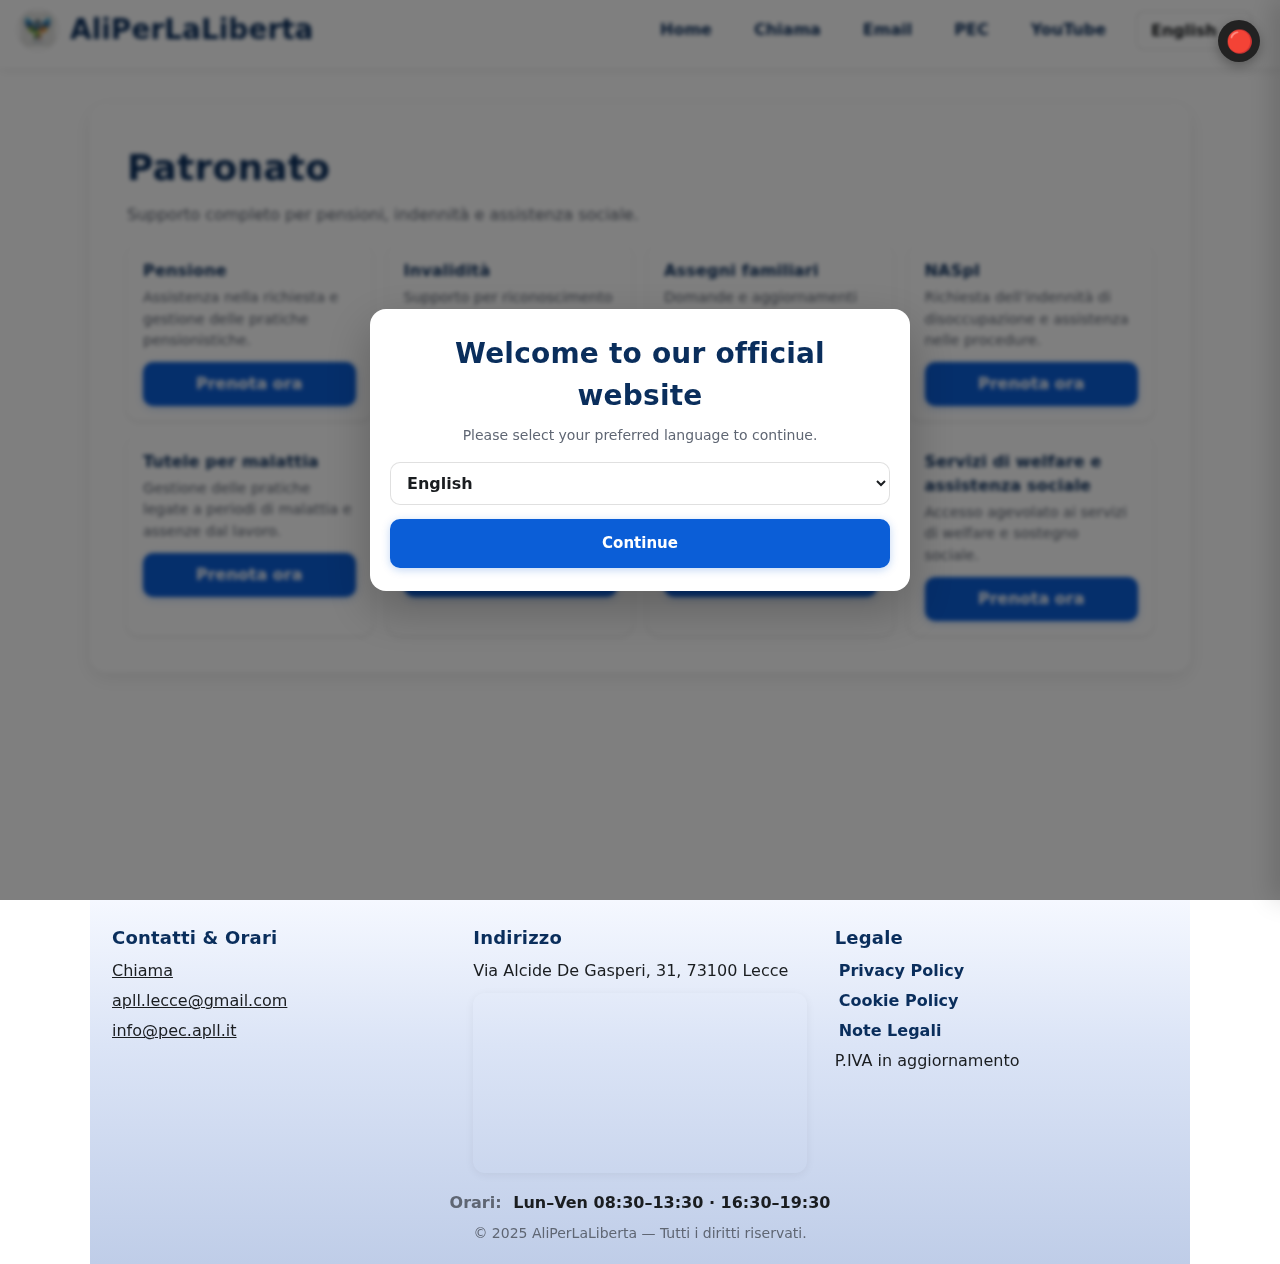
<file: patronato/index.html>
<!-- index.html -->
<!DOCTYPE html>
<html lang="it">
<head>
  <meta charset="utf-8" />
  <meta name="viewport" content="width=device-width, initial-scale=1" />
  <title data-i18n="nav.brand">AliPerLaLiberta — CAF · Patronato</title>
  <meta name="description" content="AliPerLaLiberta — Patronato" />
  <link rel="preconnect" href="https://www.google.com" crossorigin>
  <link rel="preconnect" href="https://maps.googleapis.com" crossorigin>
  <link rel="preconnect" href="https://maps.gstatic.com" crossorigin>
   <link rel="stylesheet" href="/css/main.css" />
</head>
<body>

  <!-- First-visit Welcome Overlay (language preselect, saves on Continue) -->
  <div id="welcomeOverlay" class="welcome-overlay" hidden>
    <div class="welcome-card" role="dialog" aria-modal="true" aria-labelledby="welcomeTitle">
      <h2 id="welcomeTitle">Welcome to our official website</h2>
      <p class="welcome-note">Please select your preferred language to continue.</p>

      <label for="welcomeLang" class="sr-only">Select language</label>              
      <select id="welcomeLang" class="lang-select" aria-label="Select language"></select>

      <button id="welcomeContinue" class="btn btn-primary welcome-continue">Continue</button>
    </div>
  </div>

  <div class="page">
    <!-- Site Header / Navbar -->
    <header class="site-header" role="banner">
      <nav class="navbar" aria-label="Primary">
        <!-- Left: Logo + Brand -->
        <div class="nav-left">
          <a class="brand-logo" href="/" aria-label="AliPerLaLiberta Home">
            <img src="../logo.jpeg" alt="AliPerLaLiberta logo" decoding="async" />
          </a>
          <span class="brand-name" data-i18n="nav.brand">AliPerLaLiberta</span>
        </div>

        <!-- Center: Desktop links (with desktop language selector inside the list for alignment) -->
        <div class="nav-center">
  <ul class="nav-links" aria-label="Primary links">
    <!-- 1) Home -->
    <li>
      <a href="https://aliperlaliberta.it/" data-i18n="nav.home">
        Home
      </a>
    </li>

    <!-- 2) Call / Orari -->
     <li>
  <a
    href="#"
    data-i18n="nav.call"
    data-call-link
    data-phone="+393318358086"
  >
    Chiama
  </a>
</li>


    <!-- 3) Email -->
    <li>
      <a href="mailto:apll.lecce@gmail.com" data-i18n="nav.email">
        Email
      </a>
    </li>

    <!-- 4) PEC -->
    <li>
      <a href="mailto:info@pec.apll.it" data-i18n="nav.pec">
        PEC
      </a>
    </li>

    <!-- 5) YouTube -->
    <li>
      <a href="https://www.youtube.com/@Ramkulhari73100"
         target="_blank" rel="noopener"
         data-i18n="nav.youtube">
        YouTube
      </a>
    </li>

    <!-- Language selector same as before -->
    <li>
      <label for="langSelectDesktop" class="sr-only">Select language</label>
      <select id="langSelectDesktop" class="lang-select lang-desktop" aria-label="Select language"></select>
    </li>
  </ul>
</div>


        <!-- Right: Hamburger (hidden ≥ 992px via CSS) -->
        <div class="nav-right" style="display:flex; align-items:center; gap:10px;">
          <button class="menu-toggle" id="menuToggle"
                  aria-label="Open menu" aria-controls="mobileDrawer"
                  aria-expanded="false">
            <span class="menu-icon" aria-hidden="true"></span>
          </button>
        </div>
      </nav>
    </header>

    <!-- Mobile Drawer + Overlay -->
    <div class="overlay" id="overlay" hidden></div>
    <aside class="drawer" id="mobileDrawer" aria-hidden="true" aria-label="Menu">
      <button class="drawer-close" id="drawerClose" data-i18n-attr="aria-label:drawer.close">×</button>

      <!-- Mobile language selector -->
      <label for="langSelectMobile" class="sr-only">Select language</label>
      <select id="langSelectMobile" class="lang-select lang-mobile" aria-label="Select language"></select>

      <ul class="drawer-links">
  <!-- 1) Home -->
  <li>
    <a href="https://aliperlaliberta.it/" data-i18n="nav.home">
      Home
    </a>
  </li>

  <!-- 2) Call / Orari -->
<!-- Desktop navbar -->
<li>
  <a
    href="#"
    data-i18n="nav.call"
    data-call-link
    data-phone="+393318358086"
  >
    Chiama
  </a>
</li>


  <!-- 3) Email -->
  <li>
    <a href="mailto:apll.lecce@gmail.com" data-i18n="nav.email">
      Email
    </a>
  </li>

  <!-- 4) PEC -->
  <li>
    <a href="mailto:info@pec.apll.it" data-i18n="nav.pec">
      PEC
    </a>
  </li>

  <!-- 5) YouTube -->
  <li>
    <a href="https://www.youtube.com/@Ramkulhari73100"
       target="_blank" rel="noopener"
       data-i18n="nav.youtube">
      YouTube
    </a>
  </li>
</ul>

    </aside>

<!-- Main Content -->
<main id="patronatoMain" class="patronato-section" role="main">

  <section class="patronato-hero">
    <div class="patronato-hero-card">
      <h1 data-i18n="patronato.title">Patronato</h1>
      <p data-i18n="patronato.subtitle">Supporto completo per pensioni, indennità e assistenza sociale.</p>

      <div class="patronato-services-grid">

        <div class="patronato-service-card">
          <h3>Pensione</h3>
          <p data-i18n="patronato.service.pensione">Assistenza nella richiesta e gestione delle pratiche pensionistiche.</p>
          <button class="btn btn-patronato-primary js-reservation-btn" data-service="Pensione" data-i18n="patronato.btn.book">Prenota ora</button>
        </div>

        <div class="patronato-service-card">
          <h3>Invalidità</h3>
          <p data-i18n="patronato.service.invalidita">Supporto per riconoscimento e benefici legati all’invalidità civile.</p>
          <button class="btn btn-patronato-primary js-reservation-btn" data-service="Invalidità" data-i18n="patronato.btn.book">Prenota ora</button>
        </div>

        <div class="patronato-service-card">
          <h3>Assegni familiari</h3>
          <p data-i18n="patronato.service.assegni">Domande e aggiornamenti per gli assegni destinati alle famiglie.</p>
          <button class="btn btn-patronato-primary js-reservation-btn" data-service="Assegni familiari" data-i18n="patronato.btn.book">Prenota ora</button>
        </div>

        <div class="patronato-service-card">
          <h3>NASpI</h3>
          <p data-i18n="patronato.service.naspi">Richiesta dell’indennità di disoccupazione e assistenza nelle procedure.</p>
          <button class="btn btn-patronato-primary js-reservation-btn" data-service="NASpI" data-i18n="patronato.btn.book">Prenota ora</button>
        </div>

        <div class="patronato-service-card">
          <h3>Tutele per malattia</h3>
          <p data-i18n="patronato.service.malattia">Gestione delle pratiche legate a periodi di malattia e assenze dal lavoro.</p>
          <button class="btn btn-patronato-primary js-reservation-btn" data-service="Tutele per malattia" data-i18n="patronato.btn.book">Prenota ora</button>
        </div>

        <div class="patronato-service-card">
          <h3>Maternità</h3>
          <p data-i18n="patronato.service.maternita">Supporto per congedo, indennità e diritti legati alla maternità.</p>
          <button class="btn btn-patronato-primary js-reservation-btn" data-service="Maternità" data-i18n="patronato.btn.book">Prenota ora</button>
        </div>

        <div class="patronato-service-card">
          <h3>Infortuni sul lavoro</h3>
          <p data-i18n="patronato.service.infortuni">Assistenza per le pratiche INAIL e tutela in caso di infortunio.</p>
          <button class="btn btn-patronato-primary js-reservation-btn" data-service="Infortuni sul lavoro" data-i18n="patronato.btn.book">Prenota ora</button>
        </div>

        <div class="patronato-service-card">
          <h3>Servizi di welfare e assistenza sociale</h3>
          <p data-i18n="patronato.service.welfare">Accesso agevolato ai servizi di welfare e sostegno sociale.</p>
          <button class="btn btn-patronato-primary js-reservation-btn" data-service="Servizi di welfare e assistenza sociale" data-i18n="patronato.btn.book">Prenota ora</button>
        </div>

      </div>
    </div>
  </section>

</main>





    <!-- ===== Site Footer (Contacts + Legal) ===== -->
    <footer class="site-footer" role="contentinfo">
      <div class="footer-grid">
        <!-- Contacts & Hours -->
        <section class="footer-col footer-contacts" aria-labelledby="footerContactsTitle">
          <h2 id="footerContactsTitle" class="footer-title" data-i18n="footer.title.contacts">Contatti & Orari</h2>

          <!-- Address + Embedded Map (tap opens chooser) -->
          <div class="footer-address">
            <span class="footer-label" data-i18n="footer.address.label">Indirizzo:</span>
            <span class="footer-address-text">Via Alcide De Gasperi, 31, 73100 Lecce</span>
          </div>

          <div class="footer-map-box" style="position:relative; border-radius:12px; overflow:hidden; margin:10px 0 12px; box-shadow:0 2px 10px rgba(0,0,0,.06);">
            <iframe
              id="mapFrame"
              title="Mappa - Via Alcide De Gasperi, 31, 73100 Lecce"
              data-src="https://www.google.com/maps?q=Via%20Alcide%20De%20Gasperi%2C%2031%2C%2073100%20Lecce&hl=it&z=16&output=embed"
              width="100%"
              height="220"
              style="border:0;display:block;border-radius:12px;"
              loading="eager"
              referrerpolicy="no-referrer-when-downgrade"
              src="about:blank">
            </iframe>

            <!-- Transparent overlay → opens Maps chooser (Google/Apple) -->
            <button
              type="button"
              class="footer-map-overlay"
              data-i18n-attr="aria-label:footer.maps.openwith"
              aria-label="Apri con…"
              data-map-chooser
              data-map-google="https://maps.app.goo.gl/eJmhAThQfqbwZrKE8?g_st=ipc"
              data-map-apple="https://maps.apple/p/NFc~oUCVCPecKK"
              style="position:absolute; inset:0; background:transparent; border:0; cursor:pointer;">
            </button>
          </div>

          <ul class="footer-contact-list">
<li>
    <i class="fa-solid fa-phone"></i>
    <a
    href="#"
    data-i18n="nav.call"
    data-call-link
    data-phone="+393318358086"
  >
    Chiama
  </a>
</li>
<li>
    <i class="fa-solid fa-envelope"></i>
    <a href="mailto:apll.lecce@gmail.com">apll.lecce@gmail.com</a>
</li>
<li>
    <i class="fa-solid fa-file"></i>
    <a href="mailto:info@pec.apll.it">info@pec.apll.it</a>
</li>

          </ul>

          <p class="footer-hours">
            <span class="footer-label" data-i18n="footer.hours.label">Orari:</span>
            <span data-i18n="footer.hours.value">Lun–Ven 08:30–13:30 · 16:30–19:30</span>
          </p>
        </section>

        <!-- Legal -->
        <section class="footer-col footer-legal" aria-labelledby="footerLegalTitle">
          <h2 id="footerLegalTitle" class="footer-title" data-i18n="footer.title.legal">Legale</h2>
          <ul class="footer-list">
            <li><a href="privacy.html" data-i18n="footer.privacy">Privacy Policy</a></li>
            <li><a href="cookies.html" data-i18n="footer.cookies">Cookie Policy</a></li>
            <li><a href="notelegali.html" data-i18n="footer.legalnotes">Note Legali</a></li>
            <li><span class="footer-piva" data-i18n="footer.piva">P.IVA in aggiornamento</span></li>
          </ul>

          <!-- Copyright -->
          <p class="footer-copy" style="margin-top:10px;">
            <span data-i18n="footer.copyright">
              © 2025 AliPerLaLiberta — Tutti i diritti riservati.
            </span>
          </p>
        </section>
      </div>

      <!-- Maps chooser dialog -->
      <div class="footer-maps-dialog" id="footerMapsDialog" hidden role="dialog" aria-modal="true" aria-labelledby="footerMapsTitle">
        <div class="footer-maps-card">
          <h3 id="footerMapsTitle" data-i18n="footer.maps.openwith">Apri con…</h3>
          <div class="footer-maps-actions">
            <a class="btn footer-open-google" data-i18n="footer.maps.google" target="_blank" rel="noopener">Google Maps</a>
            <a class="btn footer-open-apple" data-i18n="footer.maps.apple" target="_blank" rel="noopener">Apple Maps</a>
          </div>
          <label class="footer-remember">
            <input type="checkbox" id="footerMapsRemember" />
            <span data-i18n="footer.maps.remember">Ricorda la scelta</span>
          </label>
          <button class="footer-maps-close" type="button" aria-label="Chiudi">×</button>
        </div>
      </div>
    </footer>
  </div>

  <!-- ===== Desktop Footer (separate markup) ===== -->
<footer class="site-footer-desktop" role="contentinfo" aria-label="Site Footer (Desktop)">
  <div class="desk-footer">
    <div class="desk-footer__grid">
      
      <!-- Left: Contacts -->
      <section class="desk-col desk-contacts" aria-labelledby="deskContactsTitle">
        <h2 id="deskContactsTitle" class="desk-title" data-i18n="footer.title.contacts">Contatti & Orari</h2>
        <ul class="desk-contact-list">
<li>
    <i class="fa-solid fa-phone"></i> 
    <a
    href="#"
    data-i18n="nav.call"
    data-call-link
    data-phone="+393318358086"
  >
    Chiama
  </a>
</li>
<li>
    <i class="fa-solid fa-envelope"></i> 
    <a href="mailto:apll.lecce@gmail.com">apll.lecce@gmail.com</a>
</li>
<li>
    <i class="fa-solid fa-file"></i>
    <a href="mailto:info@pec.apll.it">info@pec.apll.it</a>
</li>

        </ul>
      </section>

      <!-- Center: Address + Map -->
      <section class="desk-col desk-map" aria-labelledby="deskMapTitle">
        <h2 id="deskMapTitle" class="desk-title" data-i18n="footer.address.label">Indirizzo</h2>
        <p class="desk-address">
          <span class="footer-address-text">Via Alcide De Gasperi, 31, 73100 Lecce</span>
        </p>

        <div class="desk-map-box">
          <iframe
            id="mapFrameDesktop"
            title="Mappa - Via Alcide De Gasperi, 31, 73100 Lecce"
            data-src="https://www.google.com/maps?q=Via%20Alcide%20De%20Gasperi%2C%2031%2C%2073100%20Lecce&hl=it&z=16&output=embed"
            width="100%" height="200"
            style="border:0;display:block;border-radius:12px;"
            loading="eager"
            referrerpolicy="no-referrer-when-downgrade"
            src="about:blank">
          </iframe>

          <!-- Uses the SAME global dialog already in DOM -->
          <button
            type="button"
            class="desk-map-overlay"
            data-i18n-attr="aria-label:footer.maps.openwith"
            aria-label="Apri con…"
            data-map-chooser
            data-map-google="https://maps.app.goo.gl/eJmhAThQfqbwZrKE8?g_st=ipc"
            data-map-apple="https://maps.apple/p/NFc~oUCVCPecKK">
          </button>
        </div>
      </section>

      <!-- Right: Legal -->
      <section class="desk-col desk-legal" aria-labelledby="deskLegalTitle">
        <h2 id="deskLegalTitle" class="desk-title" data-i18n="footer.title.legal">Legale</h2>
        <ul class="desk-legal-list">
          <li><a href="privacy.html" data-i18n="footer.privacy">Privacy Policy</a></li>
          <li><a href="cookies.html" data-i18n="footer.cookies">Cookie Policy</a></li>
          <li><a href="notelegali.html" data-i18n="footer.legalnotes">Note Legali</a></li>
          <li><span class="footer-piva" data-i18n="footer.piva">P.IVA in aggiornamento</span></li>
        </ul>
      </section>
    </div>

    <!-- Bottom: Hours centered -->
    <p class="desk-hours">
      <strong><span class="footer-label" data-i18n="footer.hours.label">Orari:</span>
      <span data-i18n="footer.hours.value">Lun–Ven 08:30–13:30 · 16:30–19:30</span></strong>
    </p>

    <p class="desk-copy">
      <span data-i18n="footer.copyright">© 2025 AliPerLaLiberta — Tutti i diritti riservati.</span>
    </p>
  </div>
</footer>

<script src="/js/config.js"></script>
<script src="/js/i18n.js"></script>
<script src="/js/navbar.js"></script>
<script src="/js/footer.js"></script>

<script src="/js/countriesCode.js"></script>
<script src="/js/welcome.js"></script>

<script src="/js/serverMan.js"></script>
<script src="/js/statusBall.js"></script>
<script src="/js/share.js"></script>
<script src="/js/loadForm.js"></script>
<script src="/js/reload.js"></script>

</body>
</html>
</file>
<file: css/main.css>
@import url('base.css');
@import url('navbar.css');
@import url('drawer.css');
@import url('hero.css');
@import url('welcome.css');
@import url('footer.css');
@import url('caf.css');
@import url('patronato.css');
@import url('legalassistance.css');
@import url('advancedForm.css');
@import url('fallbackForm.css');
</file>
